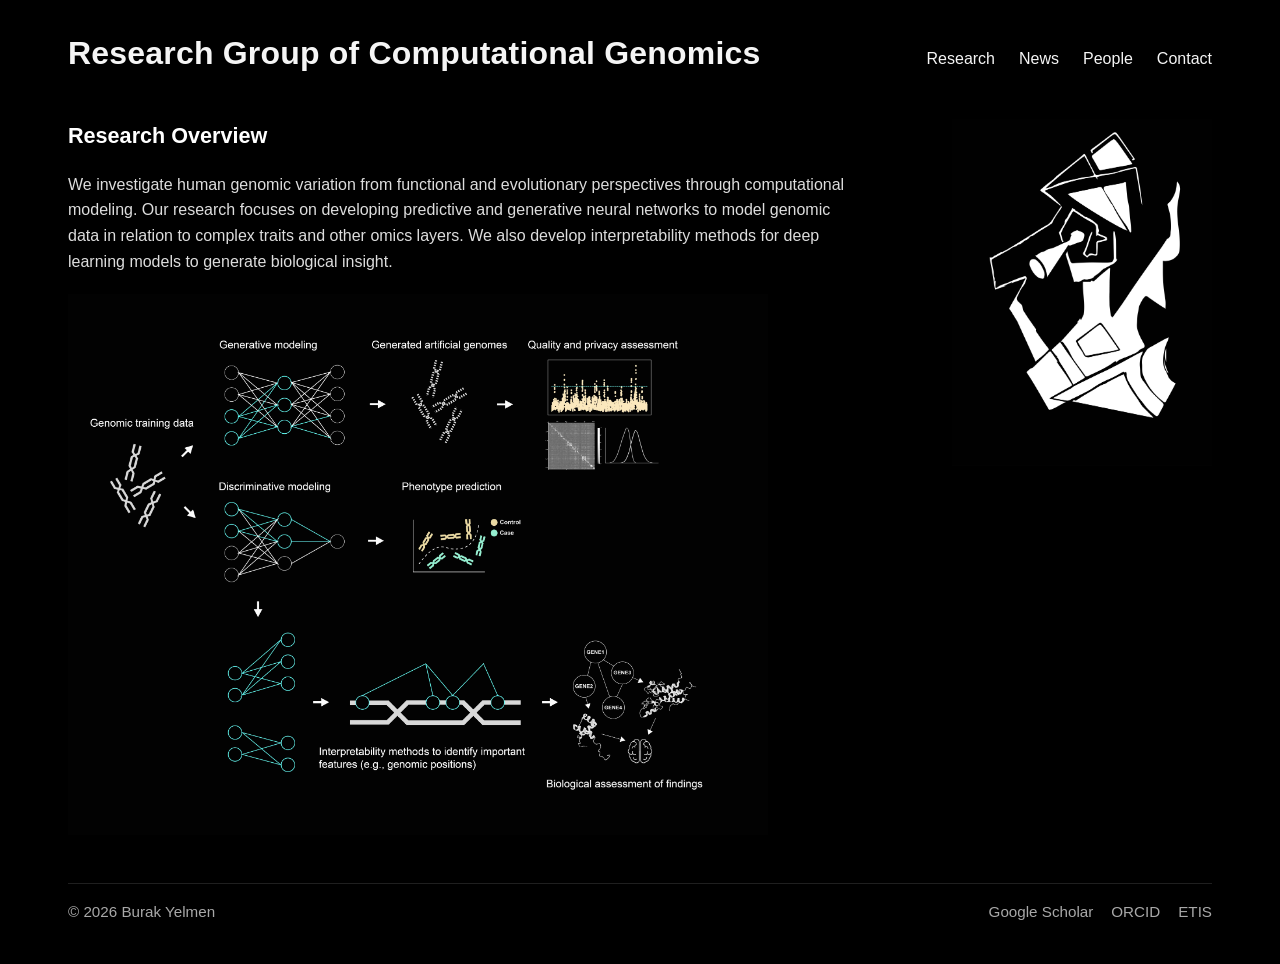
<file: index.html>
<!DOCTYPE html>
<html lang="en">
<head>
  <meta charset="UTF-8">
  <meta name="viewport" content="width=device-width, initial-scale=1.0">
  <title>Research Group of Computational Genomics</title>
  <link rel="stylesheet" href="style.css">
</head>
<body>
  <main class="container">
    <header class="topbar">
      <h1 class="site-title"><a href="index.html">Research Group of Computational Genomics</a></h1>
      <nav class="nav">
        <a href="research.html">Research</a>
        <a href="news.html">News</a>
        <a href="people.html">People</a>
        <a href="contact.html">Contact</a>
      </nav>
    </header>

<section class="main-grid">
  <div class="text-column">
    <h2>Research Overview</h2>
    <p>
      We investigate human genomic variation from functional and evolutionary perspectives through computational modeling. Our research focuses on developing predictive and generative neural networks to model genomic data in relation to complex traits and other omics layers. We also develop interpretability methods for deep learning models to generate biological insight.
    </p>

    <div class="bottom-image">
      <img src="images/figure2.jpg" alt="Additional figure">
    </div>
  </div>

  <div class="figure-column">
    <img src="images/figure.jpg" alt="Research figure">
  </div>
</section>

<footer class="footer">
  <div class="footer-content">
    <div>© 2026 Burak Yelmen</div>
    <div class="footer-links">
          <a href="https://scholar.google.com/citations?user=yWbDjxAAAAAJ&hl" target="_blank" rel="noopener noreferrer">Google Scholar</a>
          <a href="https://orcid.org/0000-0003-0731-0223" target="_blank" rel="noopener noreferrer">ORCID</a>
          <a href="https://www.etis.ee/CV/Burak_Yelmen001/eng" target="_blank" rel="noopener noreferrer">ETIS</a>
    </div>
  </div>
</footer>
  </main>
</body>
</html>
</file>
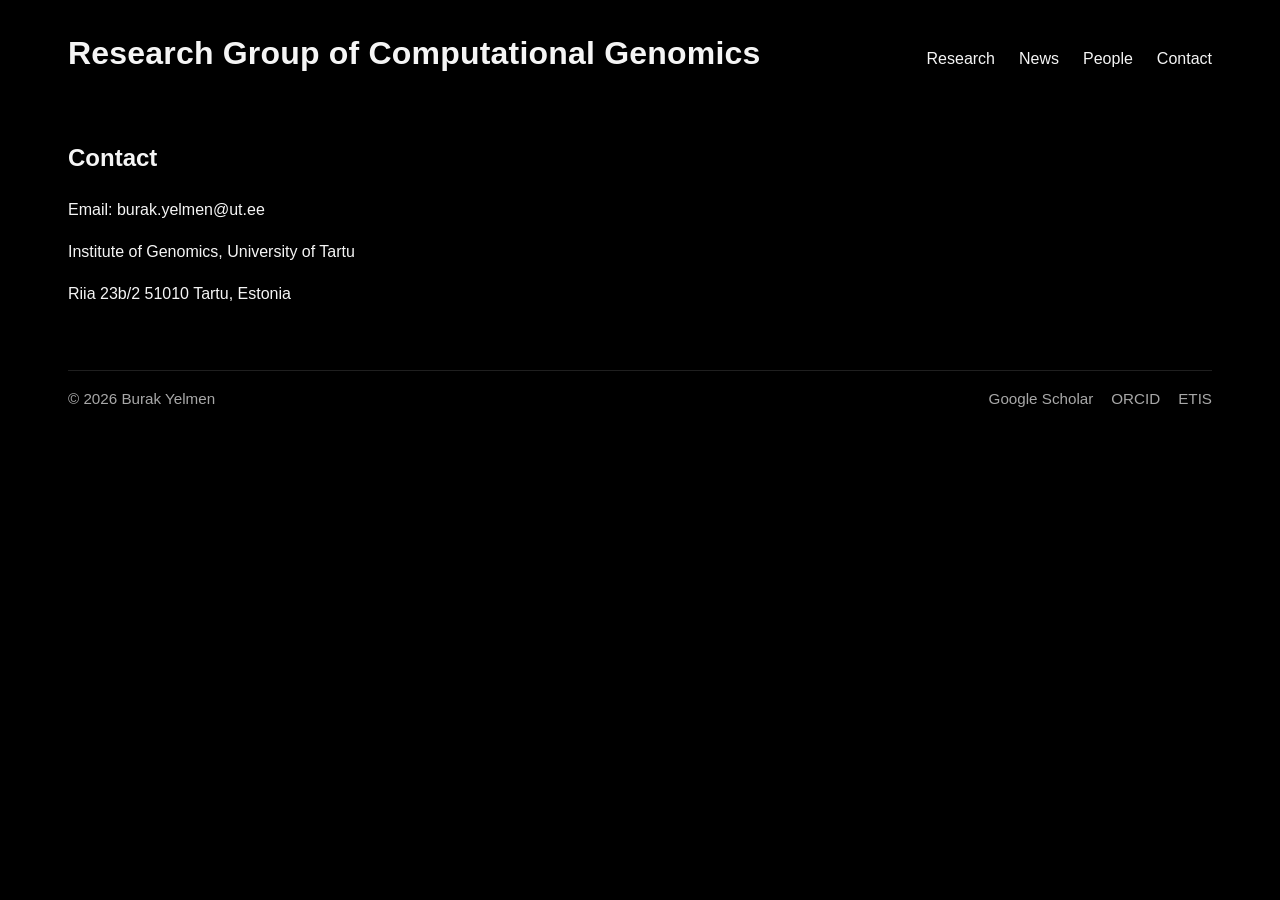
<file: contact.html>
<!DOCTYPE html>
<html lang="en">
<head>
  <meta charset="UTF-8">
  <meta name="viewport" content="width=device-width, initial-scale=1.0">
  <title>Contact | Burak Yelmen</title>
  <link rel="stylesheet" href="style.css">
</head>
<body>
  <main class="container">
    <header class="topbar">
      <h1 class="site-title"><a href="index.html">Research Group of Computational Genomics</a></h1>
      <nav class="nav">
        <a href="research.html">Research</a>
        <a href="news.html">News</a>
        <a href="people.html">People</a>
        <a href="contact.html">Contact</a>
      </nav>
    </header>

    <section class="page-content">
      <h2>Contact</h2>
      <p>Email: <a href="mailto:burak.yelmen@ut.ee">burak.yelmen@ut.ee</a></p>
      <p>Institute of Genomics, University of Tartu</p>
      <p>Riia 23b/2 51010 Tartu, Estonia</p>
    </section>

    <footer class="footer">
      <div class="footer-content">
        <div>© 2026 Burak Yelmen</div>
        <div class="footer-links">
          <a href="https://scholar.google.com/citations?user=yWbDjxAAAAAJ&hl" target="_blank" rel="noopener noreferrer">Google Scholar</a>
          <a href="https://orcid.org/0000-0003-0731-0223" target="_blank" rel="noopener noreferrer">ORCID</a>
          <a href="https://www.etis.ee/CV/Burak_Yelmen001/eng" target="_blank" rel="noopener noreferrer">ETIS</a>
        </div>
      </div>
    </footer>
  </main>
</body>
</html>
</file>
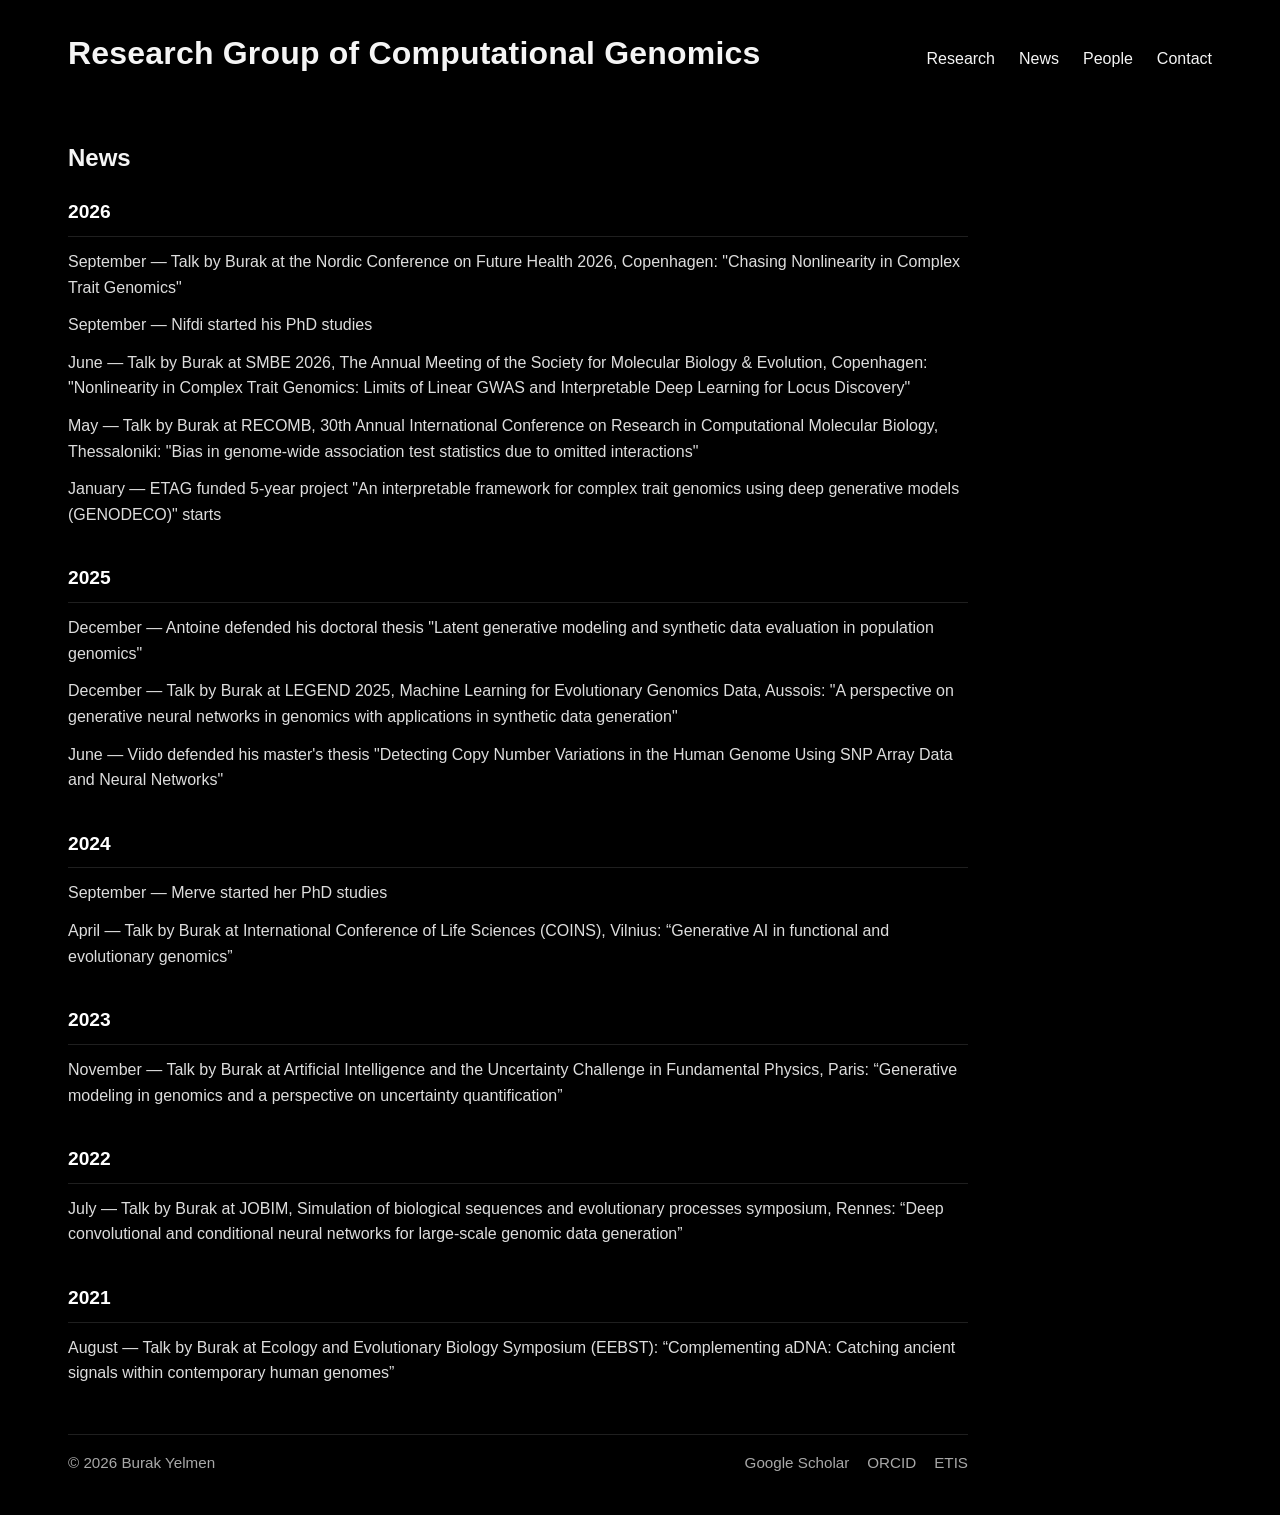
<file: news.html>
<!DOCTYPE html>
<html lang="en">
<head>
  <meta charset="UTF-8">
  <meta name="viewport" content="width=device-width, initial-scale=1.0">
  <title>News | Burak Yelmen</title>
  <link rel="stylesheet" href="style.css">
</head>
<body>
  <main class="container">
    <header class="topbar">
      <h1 class="site-title"><a href="index.html">Research Group of Computational Genomics</a></h1>
      <nav class="nav">
        <a href="research.html">Research</a>
        <a href="news.html" class="active">News</a>
        <a href="people.html">People</a>
        <a href="contact.html">Contact</a>
      </nav>
    </header>

    <section class="page-content">
      <h2>News</h2>

      <div class="year-block">
        <h3>2026</h3>
        <ul class="news-list">
          <li>September — Talk by Burak at the Nordic Conference on Future Health 2026, Copenhagen: "Chasing Nonlinearity in Complex Trait Genomics" </li>
          <li>September — Nifdi started his PhD studies</li>
          <li>June — Talk by Burak at SMBE 2026, The Annual Meeting of the Society for Molecular Biology & Evolution, Copenhagen: "Nonlinearity in Complex Trait Genomics: Limits of Linear GWAS and Interpretable Deep Learning for Locus Discovery"</li>
          <li>May — Talk by Burak at RECOMB, 30th Annual International Conference on Research in Computational Molecular Biology, Thessaloniki: "Bias in genome-wide association test statistics due to omitted interactions" </li>
          <li>January — ETAG funded 5-year project "An interpretable framework for complex trait genomics using deep generative models (GENODECO)" starts</li>
        </ul>
      </div>

      <div class="year-block">
        <h3>2025</h3>
        <ul class="news-list">
          <li>December — Antoine defended his doctoral thesis "Latent generative modeling and synthetic data evaluation in population genomics"</li>
          <li>December — Talk by Burak at LEGEND 2025, Machine Learning for Evolutionary Genomics Data, Aussois: "A perspective on generative neural networks in genomics with applications in synthetic data generation"</li>
          <li>June — Viido defended his master's thesis "Detecting Copy Number Variations in the Human Genome Using SNP Array Data and Neural Networks"</li>
        </ul>
      </div>

      <div class="year-block">
        <h3>2024</h3>
        <ul class="news-list">
          <li>September — Merve started her PhD studies</li>
          <li>April — Talk by Burak at International Conference of Life Sciences (COINS), Vilnius: “Generative AI in functional and evolutionary genomics”</li>
        </ul>
      </div>

      <div class="year-block">
        <h3>2023</h3>
        <ul class="news-list">
          <li>November — Talk by Burak at Artificial Intelligence and the Uncertainty Challenge in Fundamental Physics, Paris: “Generative modeling in genomics and a perspective on uncertainty quantification”</li>
        </ul>
      </div>

      <div class="year-block">
        <h3>2022</h3>
        <ul class="news-list">
          <li>July — Talk by Burak at JOBIM, Simulation of biological sequences and evolutionary processes symposium, Rennes: “Deep convolutional and conditional neural networks for large-scale genomic data generation”</li>
        </ul>
      </div>

      <div class="year-block">
        <h3>2021</h3>
        <ul class="news-list">
          <li>August — Talk by Burak at Ecology and Evolutionary Biology Symposium (EEBST): “Complementing aDNA: Catching ancient signals within contemporary human genomes” </li>
        </ul>
      </div>



    <footer class="footer">
      <div class="footer-content">
        <div>© 2026 Burak Yelmen</div>
        <div class="footer-links">
          <a href="https://scholar.google.com/citations?user=yWbDjxAAAAAJ&hl" target="_blank" rel="noopener noreferrer">Google Scholar</a>
          <a href="https://orcid.org/0000-0003-0731-0223" target="_blank" rel="noopener noreferrer">ORCID</a>
          <a href="https://www.etis.ee/CV/Burak_Yelmen001/eng" target="_blank" rel="noopener noreferrer">ETIS</a>
        </div>
      </div>
    </footer>
  </main>
</body>
</html>
</file>
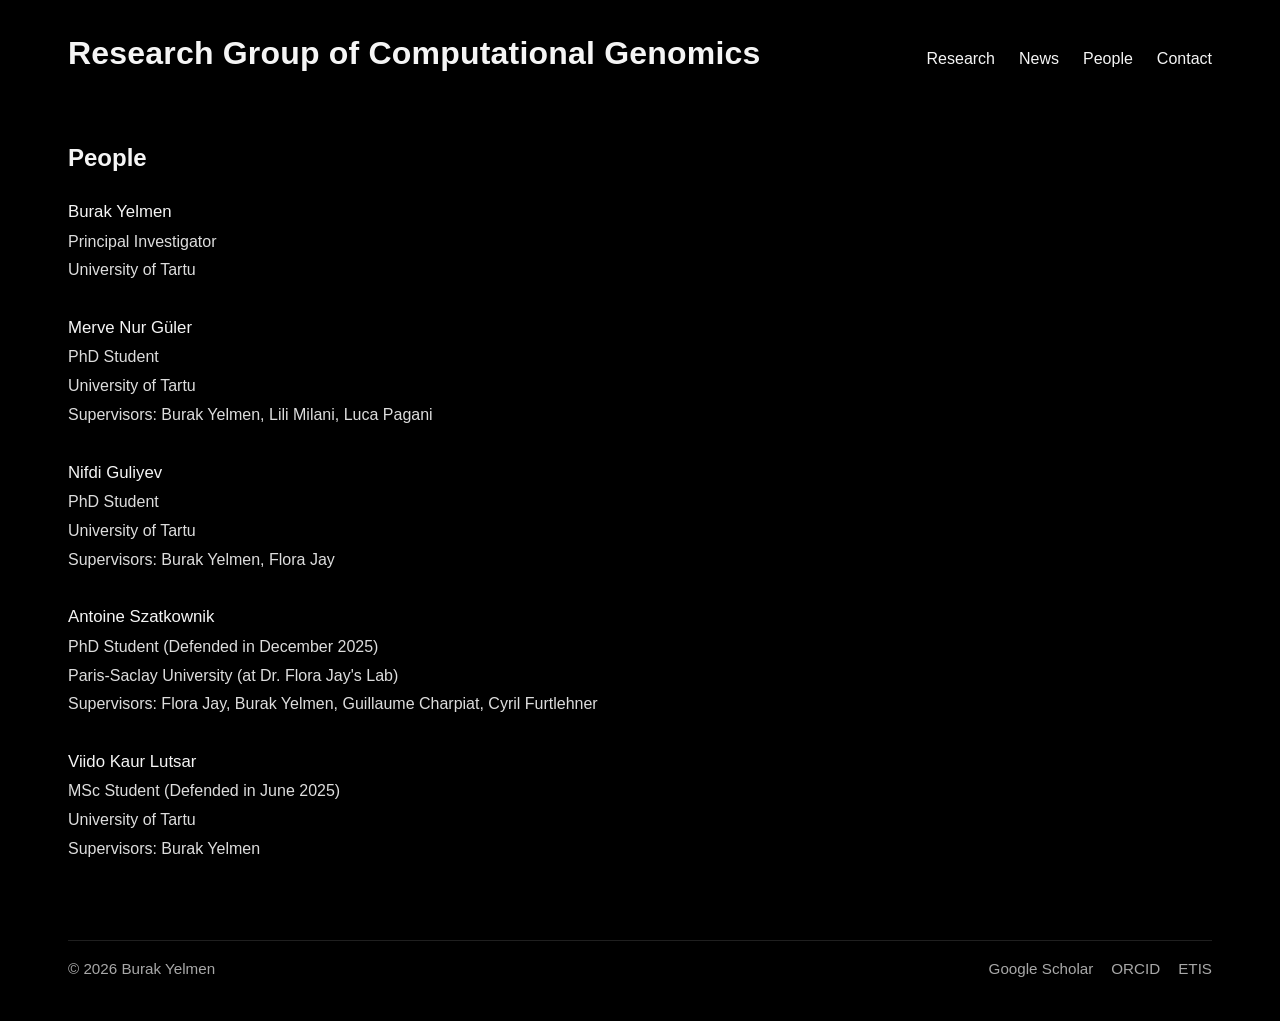
<file: people.html>
<!DOCTYPE html>
<html lang="en">
<head>
  <meta charset="UTF-8">
  <meta name="viewport" content="width=device-width, initial-scale=1.0">
  <title>People | Burak Yelmen</title>
  <link rel="stylesheet" href="style.css">
</head>
<body>
  <main class="container">
    <header class="topbar">
      <h1 class="site-title"><a href="index.html">Research Group of Computational Genomics</a></h1>
      <nav class="nav">
        <a href="research.html">Research</a>
        <a href="news.html">News</a>
        <a href="people.html" class="active">People</a>
        <a href="contact.html">Contact</a>
      </nav>
    </header>

    <section class="page-content">
      <h2>People</h2>

      <div class="person-entry">
        <p>
          <a href="https://scholar.google.com/citations?user=yWbDjxAAAAAJ&hl" target="_blank" rel="noopener noreferrer">
            Burak Yelmen
          </a><br>
          Principal Investigator<br>
          University of Tartu
        </p>
      </div>

      <div class="person-entry">
        <p>
          <a href="https://scholar.google.com/citations?user=O8kYY2AAAAAJ&hl" target="_blank" rel="noopener noreferrer">
            Merve Nur Güler
          </a><br>
          PhD Student<br>
          University of Tartu<br>
          Supervisors: Burak Yelmen, Lili Milani, Luca Pagani
        </p>
      </div>
      
      <div class="person-entry">
        <p>
          <a href="https://scholar.google.com/" target="_blank" rel="noopener noreferrer">
            Nifdi Guliyev
          </a><br>
          PhD Student<br>
          University of Tartu<br>
          Supervisors: Burak Yelmen, Flora Jay
        </p>
      </div>
      
    </section>

      <div class="person-entry">
        <p>
          <a href="https://scholar.google.com/citations?user=UmRH2XYAAAAJ&hl" target="_blank" rel="noopener noreferrer">
            Antoine Szatkownik
          </a><br>
          PhD Student (Defended in December 2025)<br>
          Paris-Saclay University (at Dr. Flora Jay's Lab)<br>
          Supervisors: Flora Jay, Burak Yelmen, Guillaume Charpiat, Cyril Furtlehner
        </p>
      </div>
    </section>

      <div class="person-entry">
        <p>
          <a href="" target="_blank" rel="noopener noreferrer">
            Viido Kaur Lutsar
          </a><br>
          MSc Student (Defended in June 2025)<br>
          University of Tartu<br>
          Supervisors: Burak Yelmen
        </p>
      </div>
    </section>
    
    <footer class="footer">
      <div class="footer-content">
        <div>© 2026 Burak Yelmen</div>
        <div class="footer-links">
          <a href="https://scholar.google.com/citations?user=yWbDjxAAAAAJ&hl" target="_blank" rel="noopener noreferrer">Google Scholar</a>
          <a href="https://orcid.org/0000-0003-0731-0223" target="_blank" rel="noopener noreferrer">ORCID</a>
          <a href="https://www.etis.ee/CV/Burak_Yelmen001/eng" target="_blank" rel="noopener noreferrer">ETIS</a>
        </div>
      </div>
    </footer>
  </main>
</body>
</html>
</file>
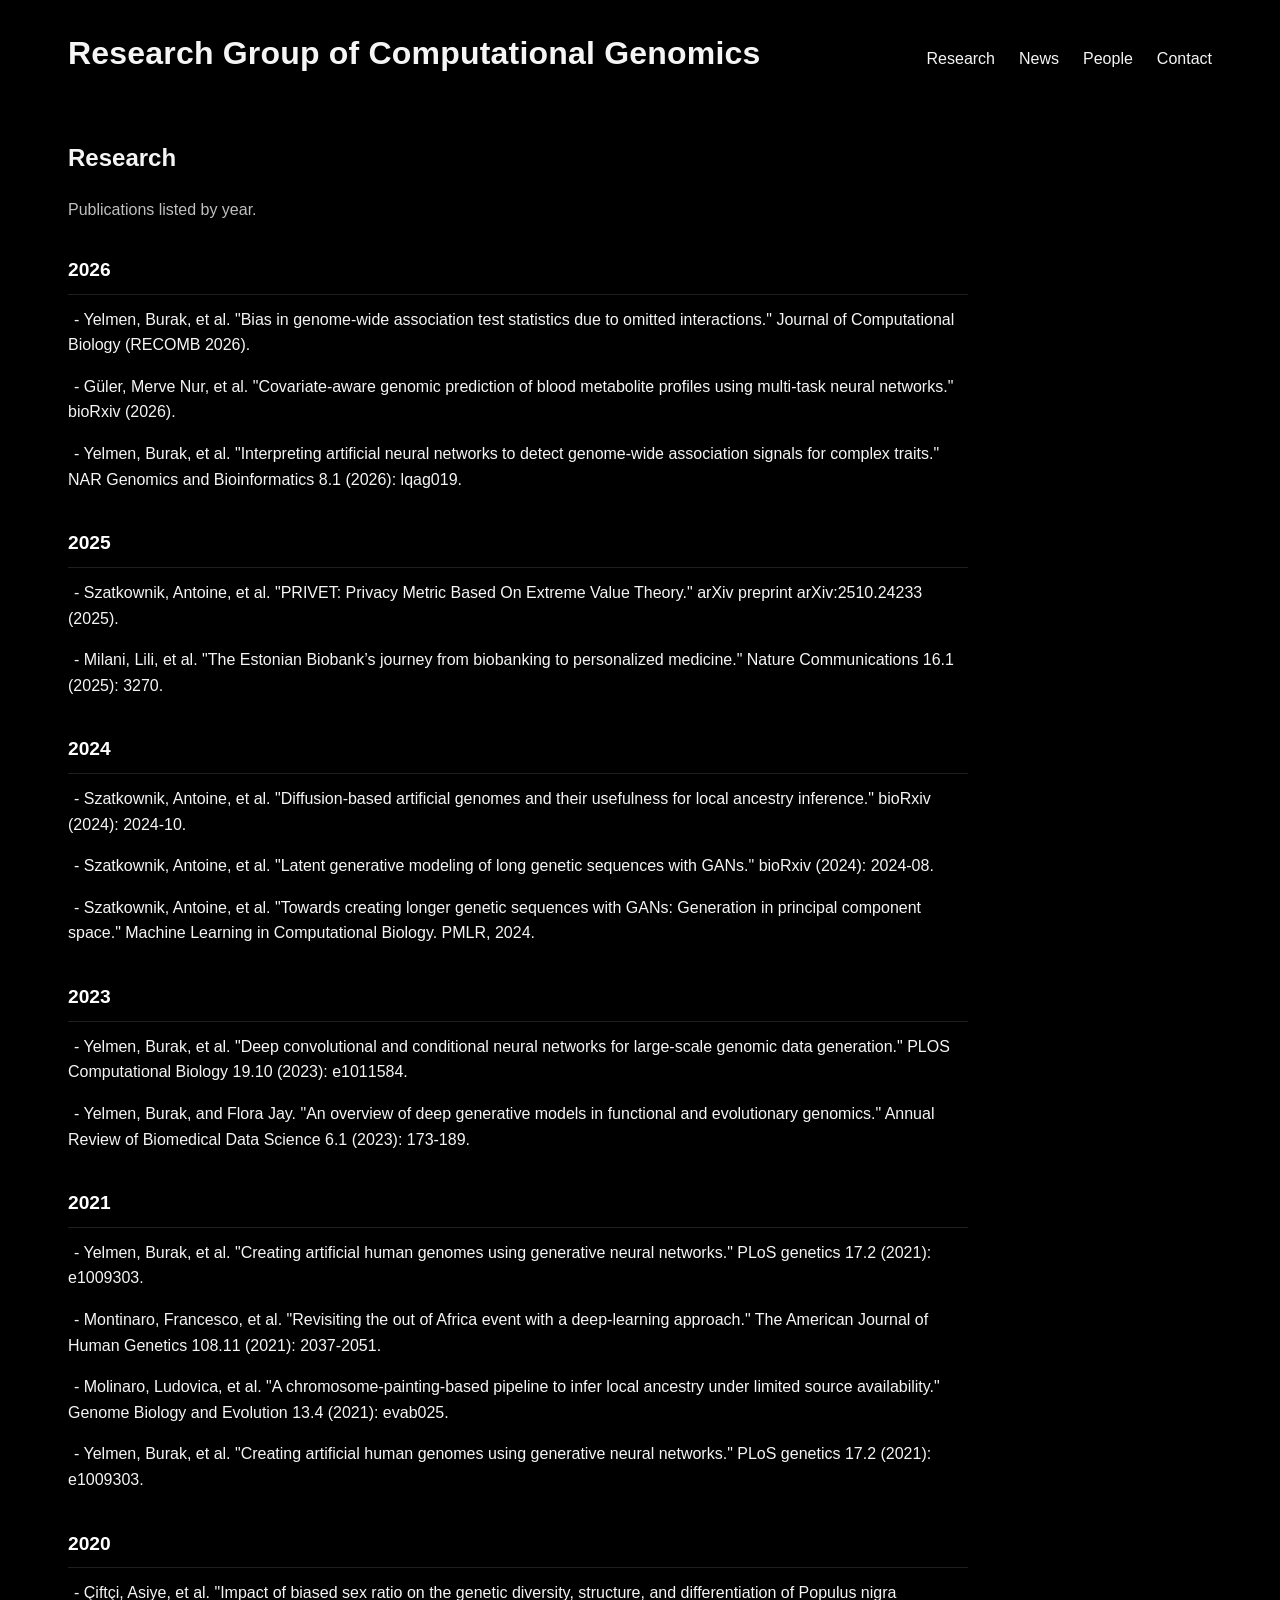
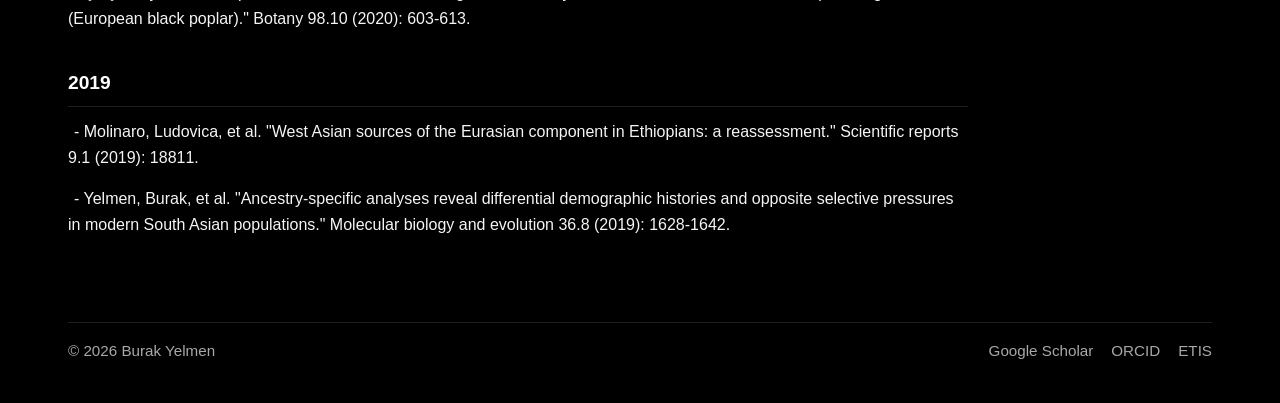
<file: research.html>
<!DOCTYPE html>
<html lang="en">
<head>
  <meta charset="UTF-8">
  <meta name="viewport" content="width=device-width, initial-scale=1.0">
  <title>Research | Burak Yelmen</title>
  <link rel="stylesheet" href="style.css">
</head>
<body>
  <main class="container">
    <header class="topbar">
      <h1 class="site-title"><a href="index.html">Research Group of Computational Genomics</a></h1>
      <nav class="nav">
        <a href="research.html">Research</a>
        <a href="news.html">News</a>
        <a href="people.html">People</a>
        <a href="contact.html">Contact</a>
      </nav>
    </header>

    <section class="page-content">
      <h2>Research</h2>
      <p class="page-intro">
        Publications listed by year.
      </p>

      
      <div class="year-block">
        <h3>2026</h3>
        <ul class="pub-list">
          
          <li>
            <a href="https://doi.org/10.1177/15578666261479749" target="_blank" rel="noopener noreferrer">
            - Yelmen, Burak, et al. "Bias in genome-wide association test statistics due to omitted interactions." Journal of Computational Biology (RECOMB 2026).
            </a>
          </li>
          
          <li>
            <a href="https://doi.org/10.1093/nargab/lqag019" target="_blank" rel="noopener noreferrer">
            - Güler, Merve Nur, et al. "Covariate-aware genomic prediction of blood metabolite profiles using multi-task neural networks." bioRxiv (2026).
            </a>
          </li>
          <li>
            <a href="https://doi.org/10.1093/nargab/lqag019" target="_blank" rel="noopener noreferrer">
            - Yelmen, Burak, et al. "Interpreting artificial neural networks to detect genome-wide association signals for complex traits." NAR Genomics and Bioinformatics 8.1 (2026): lqag019.
            </a>
          </li>
        </ul>
      </div>


      <div class="year-block">
        <h3>2025</h3>
        <ul class="pub-list">

          <li>
            <a href="https://doi.org/10.48550/arXiv.2510.24233" target="_blank" rel="noopener noreferrer">
            - Szatkownik, Antoine, et al. "PRIVET: Privacy Metric Based On Extreme Value Theory." arXiv preprint arXiv:2510.24233 (2025).
            </a>
          </li>
          
          <li>
            <a href="https://doi.org/10.1038/s41467-025-58465-3" target="_blank" rel="noopener noreferrer">
            - Milani, Lili, et al. "The Estonian Biobank’s journey from biobanking to personalized medicine." Nature Communications 16.1 (2025): 3270.
            </a>
          </li>
        </ul>
      </div>


      <div class="year-block">
        <h3>2024</h3>
        <ul class="pub-list">
          <li>
            <a href="https://doi.org/10.1101/2024.10.28.620648" target="_blank" rel="noopener noreferrer">
            - Szatkownik, Antoine, et al. "Diffusion-based artificial genomes and their usefulness for local ancestry inference." bioRxiv (2024): 2024-10.
            </a>
          </li>
          <li>
            <a href="https://doi.org/10.1101/2024.08.07.607012" target="_blank" rel="noopener noreferrer">
            - Szatkownik, Antoine, et al. "Latent generative modeling of long genetic sequences with GANs." bioRxiv (2024): 2024-08.
            </a>
          </li>
          <li>
            <a href="https://proceedings.mlr.press/v240/szatkownik24a.html" target="_blank" rel="noopener noreferrer">
            - Szatkownik, Antoine, et al. "Towards creating longer genetic sequences with GANs: Generation in principal component space." Machine Learning in Computational Biology. PMLR, 2024.
            </a>
          </li>
        </ul>
      </div>


      <div class="year-block">
        <h3>2023</h3>
        <ul class="pub-list">
          <li>
            <a href="https://doi.org/10.1371/journal.pcbi.1011584" target="_blank" rel="noopener noreferrer">
            - Yelmen, Burak, et al. "Deep convolutional and conditional neural networks for large-scale genomic data generation." PLOS Computational Biology 19.10 (2023): e1011584.
            </a>
          </li>
          <li>
            <a href="https://doi.org/10.1146/annurev-biodatasci-020722-115651" target="_blank" rel="noopener noreferrer">
            - Yelmen, Burak, and Flora Jay. "An overview of deep generative models in functional and evolutionary genomics." Annual Review of Biomedical Data Science 6.1 (2023): 173-189.
            </a>
          </li>
        </ul>
      </div>



      <div class="year-block">
        <h3>2021</h3>
        <ul class="pub-list">
          <li>
            <a href="https://doi.org/10.1371/journal.pgen.1009303" target="_blank" rel="noopener noreferrer">
            - Yelmen, Burak, et al. "Creating artificial human genomes using generative neural networks." PLoS genetics 17.2 (2021): e1009303.
            </a>
          </li>
          <li>
            <a href="https://doi.org/10.1016/j.ajhg.2021.09.006" target="_blank" rel="noopener noreferrer">
            - Montinaro, Francesco, et al. "Revisiting the out of Africa event with a deep-learning approach." The American Journal of Human Genetics 108.11 (2021): 2037-2051.
            </a>
          </li>
          <li>
            <a href="https://doi.org/10.1093/gbe/evab025" target="_blank" rel="noopener noreferrer">
            - Molinaro, Ludovica, et al. "A chromosome-painting-based pipeline to infer local ancestry under limited source availability." Genome Biology and Evolution 13.4 (2021): evab025.
            </a>
          </li>
          <li>
            <a href="https://doi.org/10.1371/journal.pgen.1009303" target="_blank" rel="noopener noreferrer">
            - Yelmen, Burak, et al. "Creating artificial human genomes using generative neural networks." PLoS genetics 17.2 (2021): e1009303.
            </a>
          </li>
        </ul>
      </div>



      <div class="year-block">
        <h3>2020</h3>
        <ul class="pub-list">
          <li>
            <a href="https://doi.org/10.1139/cjb-2020-0046" target="_blank" rel="noopener noreferrer">
            - Çiftçi, Asiye, et al. "Impact of biased sex ratio on the genetic diversity, structure, and differentiation of Populus nigra (European black poplar)." Botany 98.10 (2020): 603-613.
            </a>
          </li>
        </ul>
      </div>

      <div class="year-block">
        <h3>2019</h3>
        <ul class="pub-list">
          <li>
            <a href="https://doi.org/10.1038/s41598-019-55344-y" target="_blank" rel="noopener noreferrer">
            - Molinaro, Ludovica, et al. "West Asian sources of the Eurasian component in Ethiopians: a reassessment." Scientific reports 9.1 (2019): 18811.
            </a>
          </li>
          <li>
            <a href="https://doi.org/10.1093/molbev/msz037" target="_blank" rel="noopener noreferrer">
            - Yelmen, Burak, et al. "Ancestry-specific analyses reveal differential demographic histories and opposite selective pressures in modern South Asian populations." Molecular biology and evolution 36.8 (2019): 1628-1642.
            </a>
          </li>
        </ul>
      </div>



    </section>

    <footer class="footer">
      <div class="footer-content">
        <div>© 2026 Burak Yelmen</div>
        <div class="footer-links">
          <a href="https://scholar.google.com/citations?user=yWbDjxAAAAAJ&hl" target="_blank" rel="noopener noreferrer">Google Scholar</a>
          <a href="https://orcid.org/0000-0003-0731-0223" target="_blank" rel="noopener noreferrer">ORCID</a>
          <a href="https://www.etis.ee/CV/Burak_Yelmen001/eng" target="_blank" rel="noopener noreferrer">ETIS</a>
        </div>
      </div>
    </footer>
  </main>
</body>
</html>
</file>
<file: style.css>
* {
  box-sizing: border-box;
}

body {
  margin: 0;
  background: #000;
  color: #f5f5f5;
  font-family: Arial, Helvetica, sans-serif;
  line-height: 1.6;
}

a {
  color: #f5f5f5;
  text-decoration: none;
}

a:hover {
  text-decoration: underline;
}

.container {
  max-width: 1200px;
  margin: 0 auto;
  padding: 28px 28px 40px;
  min-height: 100vh;
  display: flex;
  flex-direction: column;
}

.topbar {
  display: flex;
  justify-content: space-between;
  align-items: baseline;
  gap: 24px;
  margin-bottom: 40px;
}

.site-title {
  margin: 0;
  font-size: 2rem;
  font-weight: 700;
  letter-spacing: 0.2px;
}

.nav {
  display: flex;
  gap: 24px;
  flex-wrap: wrap;
}

.nav a {
  font-size: 1rem;
}

.main-grid {
  display: grid;
  grid-template-columns: 1.55fr 0.6fr;
  gap: 48px;
  align-items: start;
  flex: 1;
}

.text-column h2 {
  margin-top: 0;
  margin-bottom: 18px;
  font-size: 1.35rem;
  color: #ffffff;
}

.text-column p {
  margin: 0 0 14px 0;
  color: #dddddd;
  max-width: 100ch;
}

.figure-column {
  display: flex;
  justify-content: flex-end;
}

.figure-column img {
  width: 85%;
  max-width: 600px;
  height: auto;
  display: block;
  border: 0px solid #2a2a2a;
}

.footer {
  margin-top: 48px;
  padding-top: 16px;
  border-top: 1px solid #1f1f1f;
  color: #a8a8a8;
  font-size: 0.95rem;
}

.footer-content {
  display: flex;
  justify-content: space-between;
  align-items: center;
  gap: 20px;
  flex-wrap: wrap;
}

.footer-links {
  display: flex;
  gap: 18px;
  flex-wrap: wrap;
}

.footer-links a {
  color: #a8a8a8;
}

.footer-links a:hover {
  color: #ffffff;
}

@media (max-width: 900px) {
  .main-grid {
    grid-template-columns: 1fr;
    gap: 28px;
  }

  .figure-column {
    justify-content: flex-start;
  }

  .figure-column img {
    max-width: 420px;
  }
}

@media (max-width: 700px) {
  .container {
    padding: 22px 18px 28px;
  }

  .topbar {
    flex-direction: column;
    align-items: flex-start;
    margin-bottom: 28px;
  }

  .site-title {
    font-size: 1.75rem;
  }

  .nav {
    gap: 16px;
  }
}

.page-content {
  max-width: 900px;
}

.page-intro {
  color: #bfbfbf;
  margin-bottom: 32px;
}

.year-block {
  margin-bottom: 36px;
}

.year-block h3 {
  margin: 0 0 12px 0;
  font-size: 1.2rem;
  color: #ffffff;
  border-bottom: 1px solid #1f1f1f;
  padding-bottom: 8px;
}

.pub-list {
  list-style: none;
  padding: 0;
  margin: 0;
}

.pub-list li {
  margin: 0 0 16px 0;
  color: #dddddd;
}

.pub-list em {
  color: #f0f0f0;
}

.pub-list a {
  margin-left: 6px;
}

.person-entry {
  margin-bottom: 28px;
}

.person-entry p {
  margin: 0;
  color: #dddddd;
  line-height: 1.8;
}

.person-entry a {
  color: #f5f5f5;
  text-decoration: none;
  font-size: 1.05rem;
}

.person-entry a:hover {
  text-decoration: underline;
}

.news-list {
  list-style: none;
  padding: 0;
  margin: 0;
}

.news-list li {
  margin: 0 0 12px 0;
  color: #dddddd;
}


.bottom-image {
  margin-top: 20px;
}

.bottom-image img {
  width: 100%;
  max-width: 700px;
  height: auto;
  display: block;
  border: 0px solid #2a2a2a;
}
</file>
